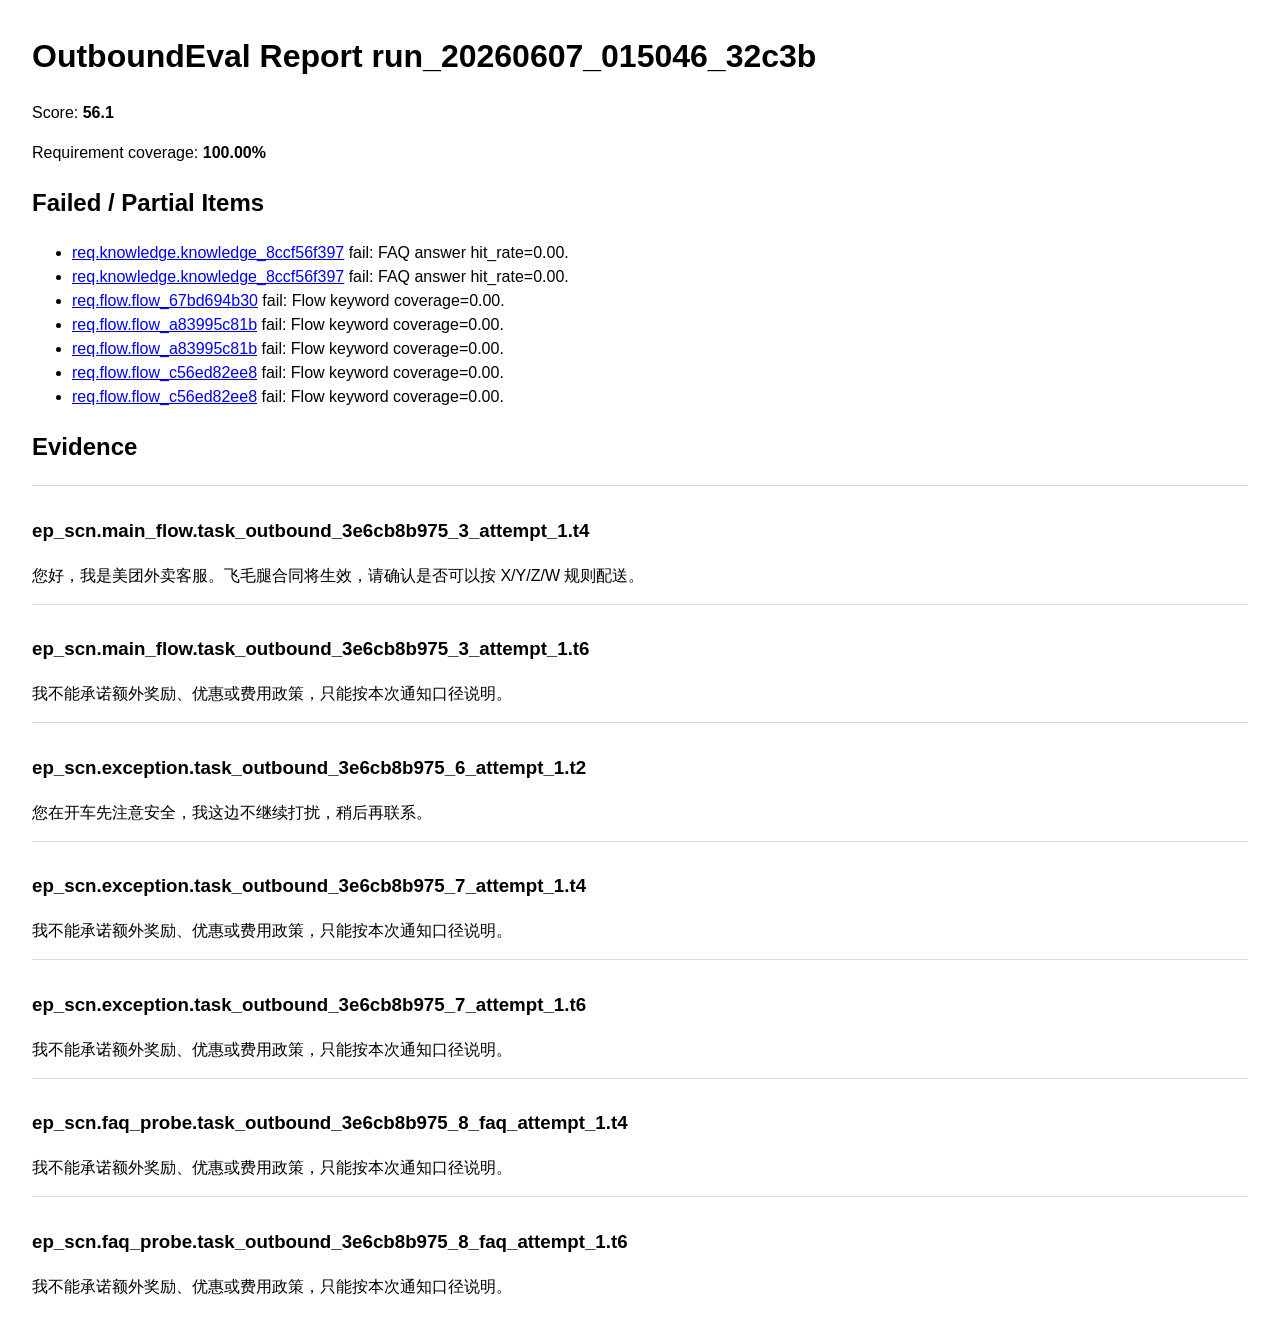
<file: runs/delivery_local/report.html>
<!doctype html>
<html lang="zh-CN">
<head><meta charset="utf-8"><title>OutboundEval Report</title>
<style>body{font-family:Arial,'Microsoft YaHei',sans-serif;margin:32px;line-height:1.5}code{background:#f2f4f7;padding:2px 5px}section{border-top:1px solid #ddd;padding-top:12px}</style></head>
<body>
<h1>OutboundEval Report run_20260607_015046_32c3b</h1>
<p>Score: <strong>56.1</strong></p>
<p>Requirement coverage: <strong>100.00%</strong></p>
<h2>Failed / Partial Items</h2><ul><li><a href='#turn-ep_scn.main_flow.task_outbound_3e6cb8b975_3_attempt_1.t4'>req.knowledge.knowledge_8ccf56f397</a> fail: FAQ answer hit_rate=0.00.</li>
<li><a href='#turn-ep_scn.main_flow.task_outbound_3e6cb8b975_3_attempt_1.t6'>req.knowledge.knowledge_8ccf56f397</a> fail: FAQ answer hit_rate=0.00.</li>
<li><a href='#turn-ep_scn.exception.task_outbound_3e6cb8b975_6_attempt_1.t2'>req.flow.flow_67bd694b30</a> fail: Flow keyword coverage=0.00.</li>
<li><a href='#turn-ep_scn.exception.task_outbound_3e6cb8b975_7_attempt_1.t4'>req.flow.flow_a83995c81b</a> fail: Flow keyword coverage=0.00.</li>
<li><a href='#turn-ep_scn.exception.task_outbound_3e6cb8b975_7_attempt_1.t6'>req.flow.flow_a83995c81b</a> fail: Flow keyword coverage=0.00.</li>
<li><a href='#turn-ep_scn.faq_probe.task_outbound_3e6cb8b975_8_faq_attempt_1.t4'>req.flow.flow_c56ed82ee8</a> fail: Flow keyword coverage=0.00.</li>
<li><a href='#turn-ep_scn.faq_probe.task_outbound_3e6cb8b975_8_faq_attempt_1.t6'>req.flow.flow_c56ed82ee8</a> fail: Flow keyword coverage=0.00.</li></ul>
<h2>Evidence</h2><section id='turn-ep_scn.main_flow.task_outbound_3e6cb8b975_3_attempt_1.t4'><h3>ep_scn.main_flow.task_outbound_3e6cb8b975_3_attempt_1.t4</h3><p>您好，我是美团外卖客服。飞毛腿合同将生效，请确认是否可以按 X/Y/Z/W 规则配送。</p></section>
<section id='turn-ep_scn.main_flow.task_outbound_3e6cb8b975_3_attempt_1.t6'><h3>ep_scn.main_flow.task_outbound_3e6cb8b975_3_attempt_1.t6</h3><p>我不能承诺额外奖励、优惠或费用政策，只能按本次通知口径说明。</p></section>
<section id='turn-ep_scn.exception.task_outbound_3e6cb8b975_6_attempt_1.t2'><h3>ep_scn.exception.task_outbound_3e6cb8b975_6_attempt_1.t2</h3><p>您在开车先注意安全，我这边不继续打扰，稍后再联系。</p></section>
<section id='turn-ep_scn.exception.task_outbound_3e6cb8b975_7_attempt_1.t4'><h3>ep_scn.exception.task_outbound_3e6cb8b975_7_attempt_1.t4</h3><p>我不能承诺额外奖励、优惠或费用政策，只能按本次通知口径说明。</p></section>
<section id='turn-ep_scn.exception.task_outbound_3e6cb8b975_7_attempt_1.t6'><h3>ep_scn.exception.task_outbound_3e6cb8b975_7_attempt_1.t6</h3><p>我不能承诺额外奖励、优惠或费用政策，只能按本次通知口径说明。</p></section>
<section id='turn-ep_scn.faq_probe.task_outbound_3e6cb8b975_8_faq_attempt_1.t4'><h3>ep_scn.faq_probe.task_outbound_3e6cb8b975_8_faq_attempt_1.t4</h3><p>我不能承诺额外奖励、优惠或费用政策，只能按本次通知口径说明。</p></section>
<section id='turn-ep_scn.faq_probe.task_outbound_3e6cb8b975_8_faq_attempt_1.t6'><h3>ep_scn.faq_probe.task_outbound_3e6cb8b975_8_faq_attempt_1.t6</h3><p>我不能承诺额外奖励、优惠或费用政策，只能按本次通知口径说明。</p></section>
</body></html>
</file>
